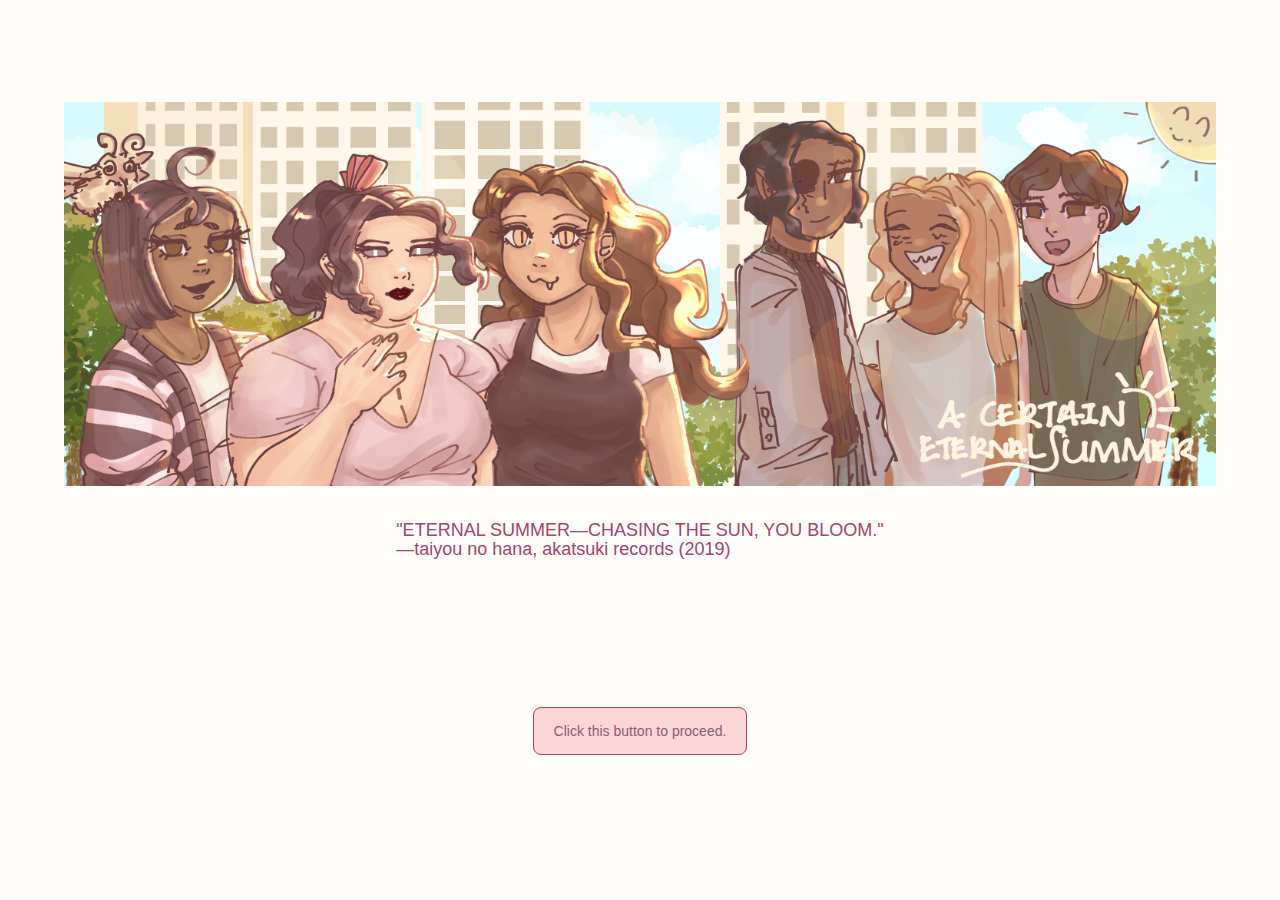
<file: index.html>
<!DOCTYPE html>
<html lang="en">

<head>
    <meta charset="UTF-8">
    <link rel="stylesheet" href="style.css">
    <script src="script.js" type="text/javascript"></script>
</head>

<body>

    <img class="keyart" src="images/KeyArt.png"
        alt="a landscape illustration of the main cast, with the sun iluminating their faces and a wind blowing through.">

    <div class="tagline">
        <div class="taglineinside">
            <p class="quote">"ETERNAL SUMMER—CHASING THE SUN, YOU BLOOM."</p>
            <p class="quotesource">—taiyou no hana, akatsuki records (2019)</p>
        </div>
    </div>

    <button class="button linkingbutton" type="button" onclick="window.location.href='characterlist.html';">Click this button to
        proceed.</button>

    <p></p>

</body>

</html>
</file>
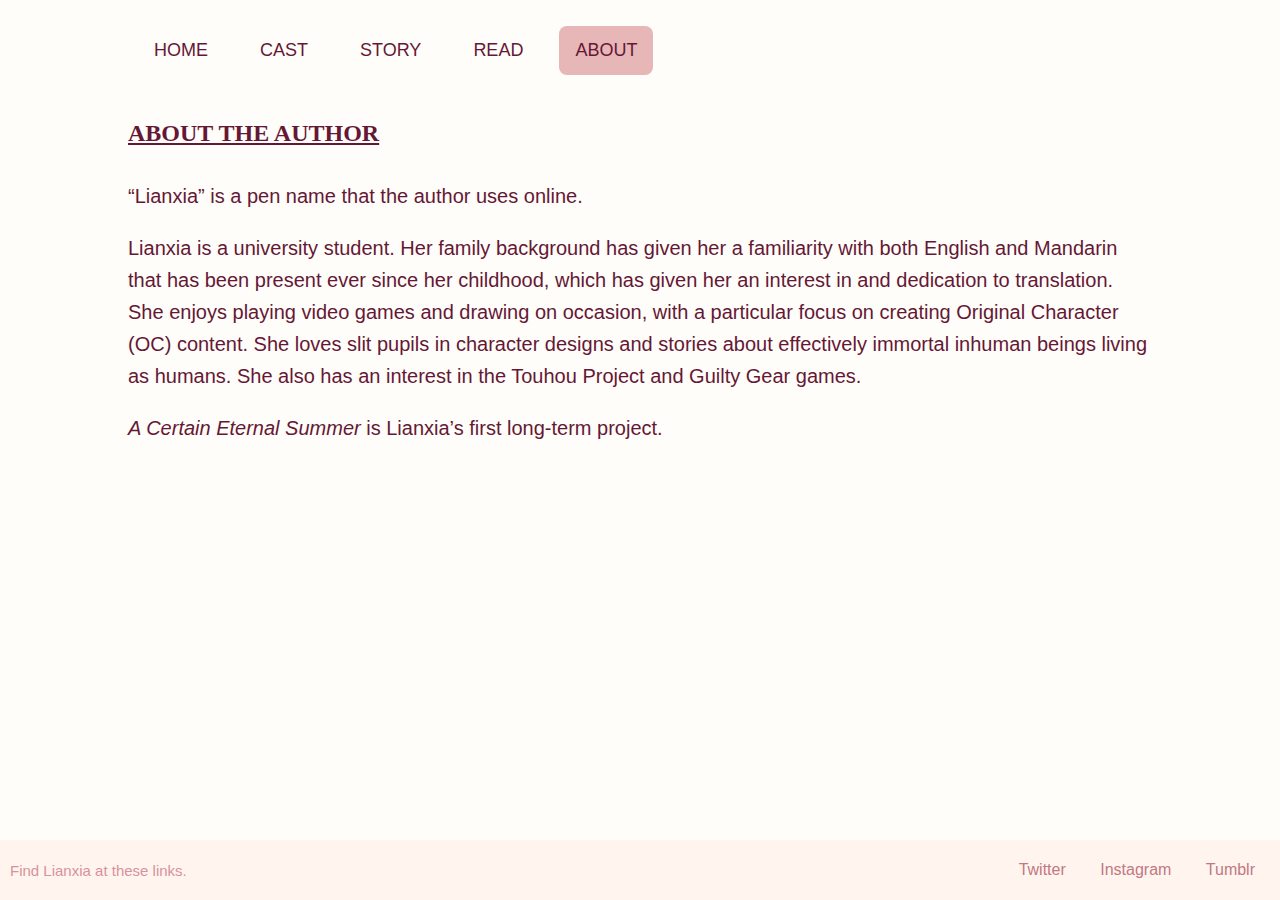
<file: aboutauthor.html>
<!DOCTYPE html>
<html lang="en">

<head>
    <meta charset="UTF-8">
    <meta name="viewport" content="width=device-width, initial-scale=1.0">
    <meta http-equiv="X-UA-Compatible" content="ie=edge">
    <link rel="stylesheet" href="style.css">
    <script src="script.js" type="text/javascript" defer></script>
</head>

<body>
    <header-component></header-component>

    <main>
        <h2>ABOUT THE AUTHOR</h2>

        <section>
            <p class="infotext">“Lianxia” is a pen name that the author uses online.</p>

            <p class="infotext">Lianxia is a university student. Her family background has given her a familiarity
                with both English and Mandarin that has been present ever since her childhood, which has given her
                an interest in and dedication to translation. She enjoys playing video games and drawing on occasion,
                with a particular focus on creating Original Character (OC) content. She loves slit pupils in character
                designs and stories about effectively immortal inhuman beings living as humans. She also has an interest
                in the Touhou Project and Guilty Gear games.</p>

            <p class="infotext"><span class="specialtext">A Certain Eternal Summer</span> is Lianxia’s
                first long-term project.</p>
        </section>
    </main>
    <footer-component></footer-component>
</body>

</html>
</file>
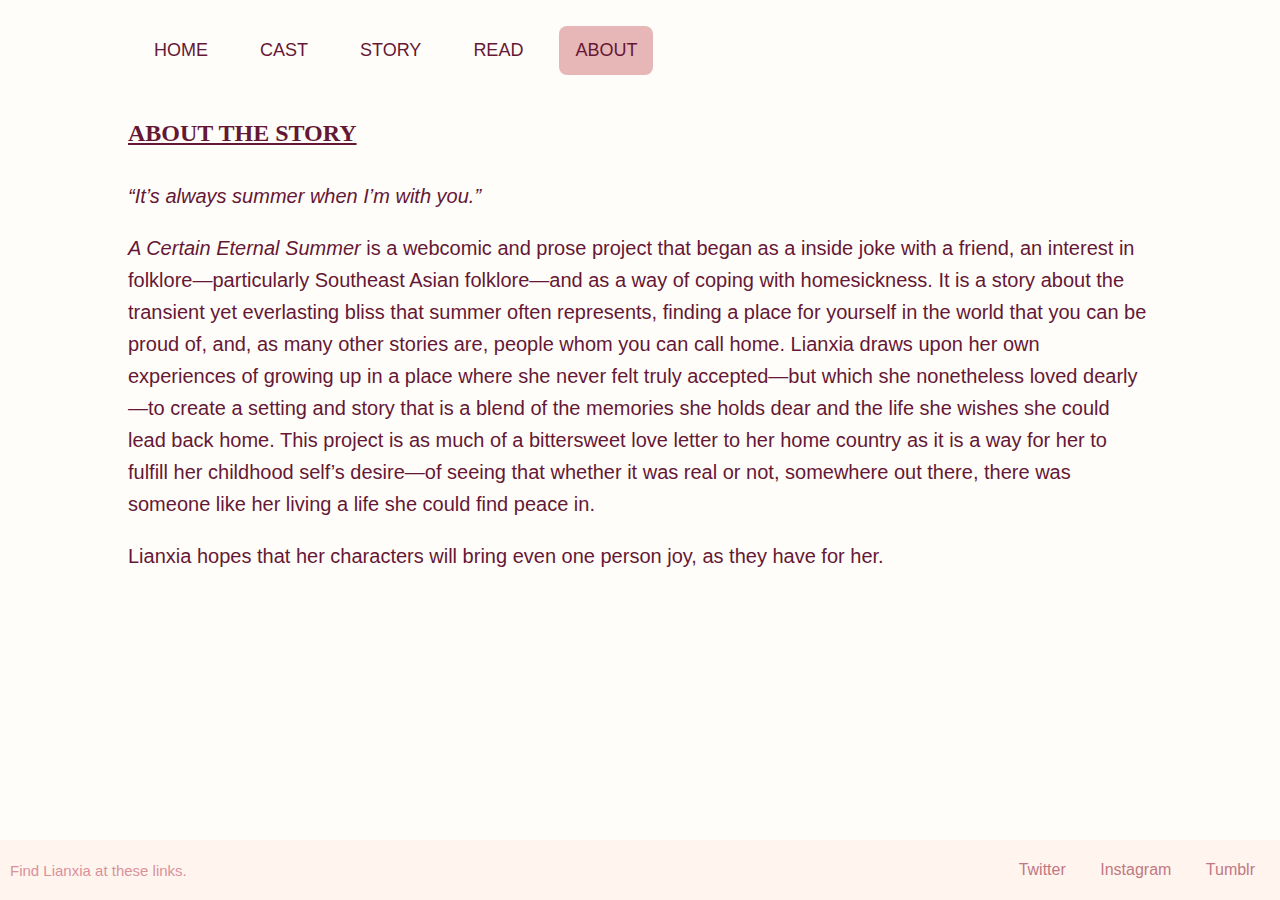
<file: aboutstory.html>
<!DOCTYPE html>
<html lang="en">

<head>
    <meta charset="UTF-8">
    <meta name="viewport" content="width=device-width, initial-scale=1.0">
    <meta http-equiv="X-UA-Compatible" content="ie=edge">
    <link rel="stylesheet" href="style.css">
    <script src="script.js" type="text/javascript" defer></script>
</head>

<body>
    <header-component></header-component>


    <main>
        <h2>ABOUT THE STORY</h2>

        <p class="infotextquote">“It’s always summer when I’m with you.”</p>

        <p class="infotext"><span class="specialtext">A Certain Eternal Summer</span> is a webcomic and prose
            project that began as a inside joke with a friend, an interest in folklore—particularly Southeast Asian
            folklore—and as a way of coping with homesickness. It is a story about the transient yet everlasting bliss
            that summer often represents, finding a place for yourself in the world that you can be proud of, and, as
            many other stories are, people whom you can call home. Lianxia draws upon her own experiences of growing up
            in a place where she never felt truly accepted—but which she nonetheless loved dearly—to create a setting
            and story that is a blend of the memories she holds dear and the life she wishes she could lead back home.
            This project is as much of a bittersweet love letter to her home country as it is a way for her to fulfill
            her childhood self’s desire—of seeing that whether it was real or not, somewhere out there, there was
            someone like her living a life she could find peace in.</p>

        <p class="infotext">Lianxia hopes that her characters will bring even one person joy, as they have for her.</p>
    </main>
    <footer-component></footer-component>
</body>

</html>
</file>
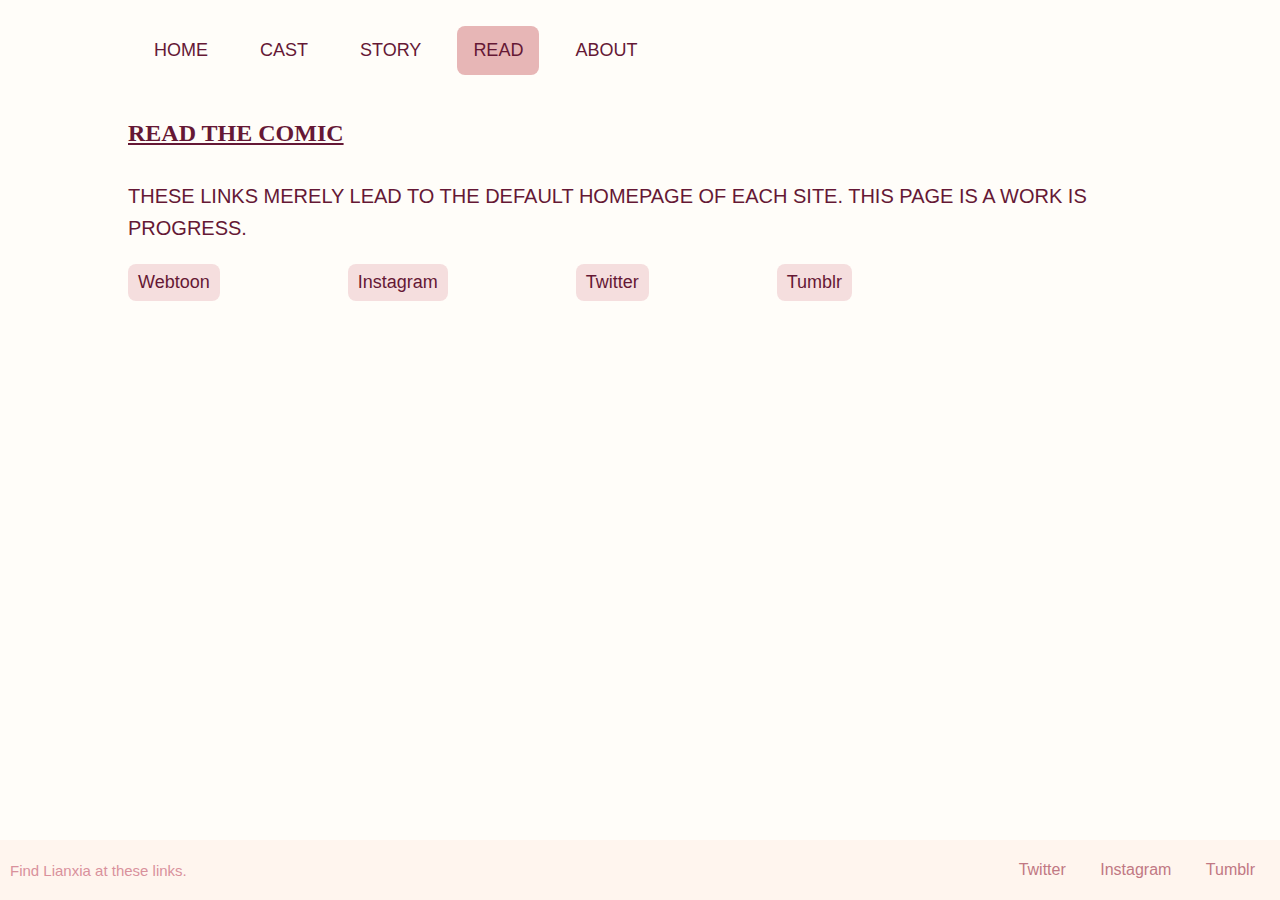
<file: read.html>
<!DOCTYPE html>
<html lang="en">

<head>
    <meta charset="UTF-8">
    <meta name="viewport" content="width=device-width, initial-scale=1.0">
    <meta http-equiv="X-UA-Compatible" content="ie=edge">
    <link rel="stylesheet" href="style.css">
    <script src="script.js" type="text/javascript" defer></script>
</head>

<body>
    <header-component></header-component>

    <main>
        <h2>READ THE COMIC</h2>
        <p class="infotext">THESE LINKS MERELY LEAD TO THE DEFAULT HOMEPAGE OF EACH SITE. THIS PAGE IS A WORK IS PROGRESS. </p>
        <ul>
            <li><a class="comiclinks" href="https://webtoon.com/">Webtoon</a></li>
            <li><a class="comiclinks" href="https://instagram.com/">Instagram</a></li>
            <li><a class="comiclinks" href="https://twitter.com/">Twitter</a></li>
            <li><a class="comiclinks" href="https://tumblr.com/">Tumblr</a></li>
          </ul>
    </main>

    <footer-component></footer-component>
</body>

</html>
</file>
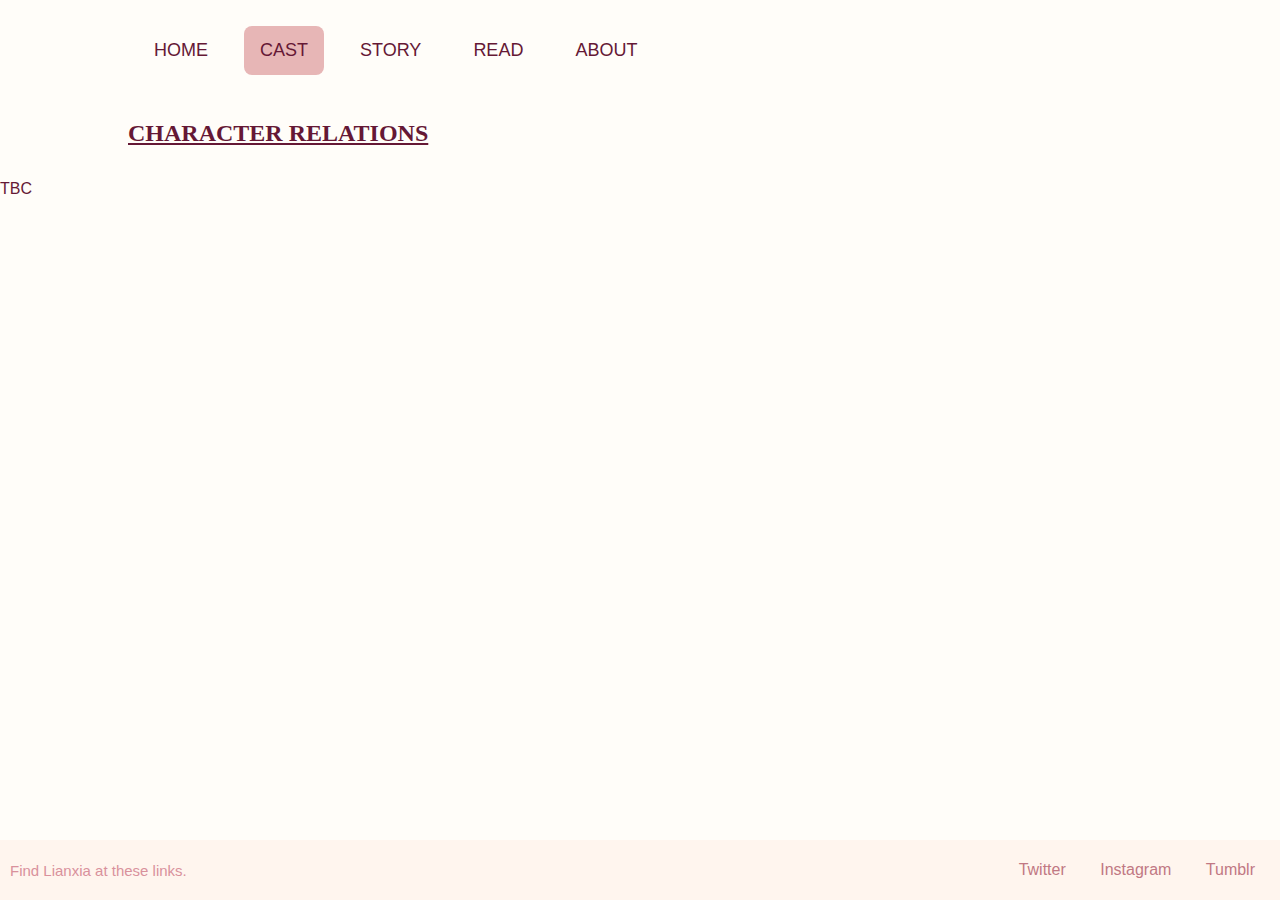
<file: relations.html>
<!DOCTYPE html>
<html lang="en">

<head>
    <meta charset="UTF-8">
    <meta name="viewport" content="width=device-width, initial-scale=1.0">
    <meta http-equiv="X-UA-Compatible" content="ie=edge">
    <link rel="stylesheet" href="style.css">
    <script src="script.js" type="text/javascript" defer></script>
</head>

<body>
    <header-component></header-component>

    <main>
        <h2>CHARACTER RELATIONS</h2>
        TBC
    </main>

    <footer-component></footer-component>

</body>

</html>
</file>
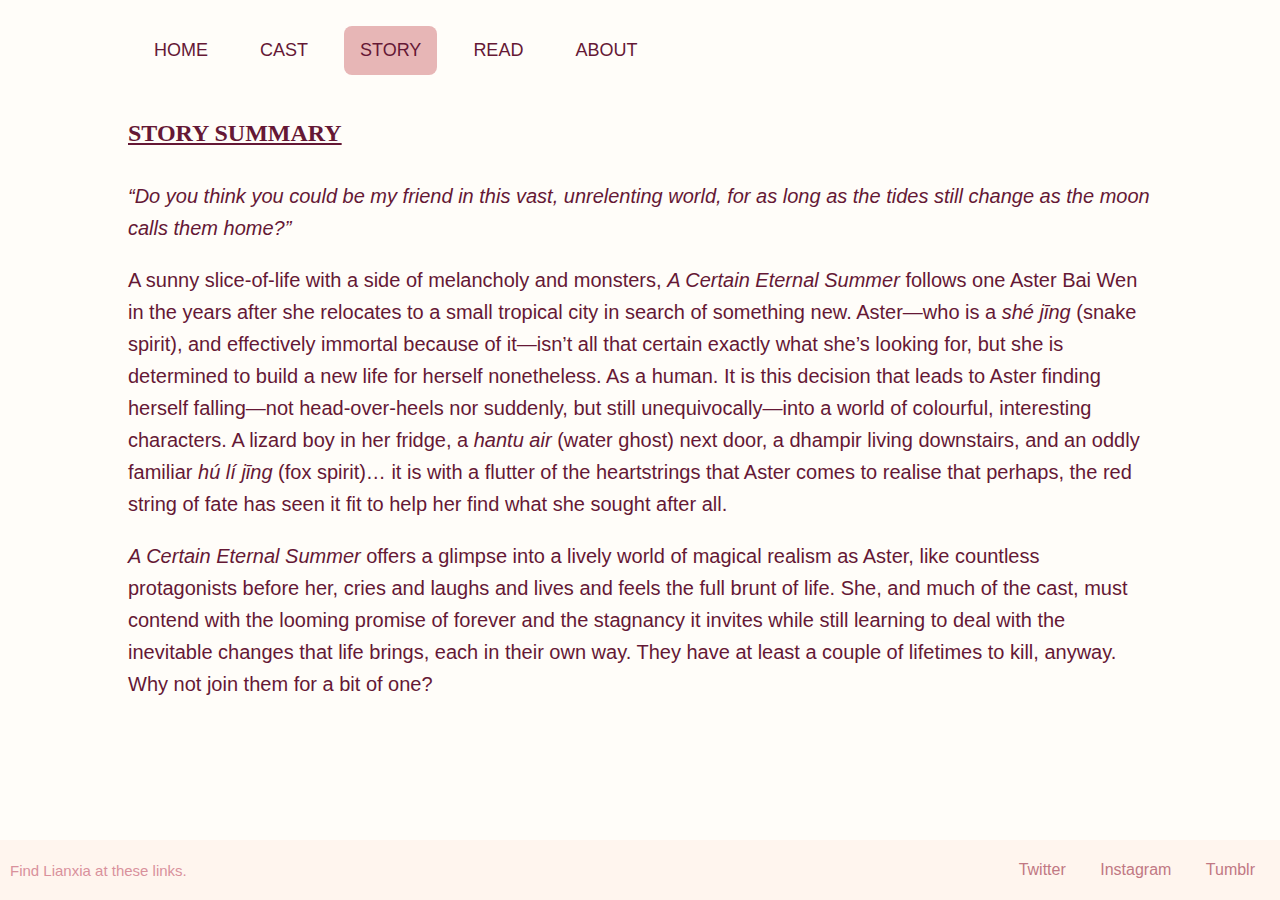
<file: storysummary.html>
<!DOCTYPE html>
<html lang="en">

<head>
    <meta charset="UTF-8">
    <meta name="viewport" content="width=device-width, initial-scale=1.0">
    <meta http-equiv="X-UA-Compatible" content="ie=edge">
    <link rel="stylesheet" href="style.css">
    <script src="script.js" type="text/javascript" defer></script>
</head>

<body>
    <header-component></header-component>

    <main>
        <h2>STORY SUMMARY</h2>
        <p class="infotextquote">
            “Do you think you could be my friend in this vast, unrelenting world, for as long as the tides still change
            as the moon calls them home?”
        </p>

        <p class="infotext">
            A sunny slice-of-life with a side of melancholy and monsters, <span class="specialtext">A Certain Eternal
                Summer</span> follows one Aster Bai Wen in the years after she relocates to a small
            tropical city in search of something new. Aster—who is a <span class="specialtext">shé jīng</span> (snake
            spirit), and effectively immortal because of it—isn’t all that certain exactly what she’s looking for, but
            she is determined to build a new life for herself nonetheless. As a human. It is this decision that leads to
            Aster finding herself falling—not head-over-heels nor suddenly, but still unequivocally—into a world of
            colourful, interesting characters. A lizard boy in her fridge, a <span class="specialtext">hantu air</span>
            (water ghost) next door, a dhampir living downstairs, and an oddly familiar <span class="specialtext">hú lí
                jīng</span> (fox spirit)… it is with a flutter of the heartstrings that Aster comes to realise that
            perhaps, the red string of fate has seen it fit to help her find what she sought after all.
        </p>

        <p class="infotext">
            <span class="specialtext">A Certain Eternal Summer</span> offers a glimpse into a lively
            world of magical realism as Aster, like countless protagonists before her, cries and laughs and lives and
            feels the full brunt of life. She, and much of the cast, must contend with the looming promise of forever
            and the stagnancy it invites while still learning to deal with the inevitable changes that life brings, each
            in their own way. They have at least a couple of lifetimes to kill, anyway. Why not join them for a bit of
            one?
        </p>
    </main>
    <footer-component></footer-component>
</body>

</html>
</file>
<file: style.css>
html, body {
  height: 100%;
}

body {
  font-family: Open Sans, Helvetica, sans-serif;
  background-color: #FFFDF9;
  color: #651835;
  display: flex;
  flex-direction: column;
  margin: 0;
}

main {
  flex: 1 0 auto;
}

article {
  flex: 1;
}

/*Styling for the headings on each page.*/
h2 {
  font-family: Lora, serif;
  text-decoration: underline;
  padding: 2% 10% 1% 10%;
}

/*Styling for the index page.*/

.keyart {
  max-width: 90%;
  padding-top: 8%;
  position: relative;
  left: 50%;
  transform: translate(-50%, 0);
  -ms-transform: translate(-50%, 0);
  -webkit-transform: translate(-50%, 0);
}

.tagline {
  text-align: center;
  color: #A14470;
  padding: 2%;
}

.tagline .taglineinside {
  display: inline-block;
  text-align: left;
}

.quote, .quotesource {
  line-height: 5%;
}

@media screen and (max-width: 400px) {
  div.tagline {
    font-size: 10px;
  }
}

@media screen and (max-width: 799px) and (min-width: 401px) {
  div.tagline {
    font-size: 13px;
  }
}

@media screen and (min-width: 800px) {
  div.tagline {
    font-size: 18px;
  }
}

.linkingbutton {
  border: solid 1px #ab416a;
  margin: auto;
  display: block;
  text-align: center;
  font-size: 14px;
  color: #8e5a72;
  background-color: #fbd6d6;
  padding: 15px 20px;
  border-radius: 8px;
  cursor: pointer;
}

.linkingbutton:hover {
  background-color: #eab1b1;
  color: #482133;
}

/*Styling for text-based pages.*/
.infotext {
  font-size: 20px;
  line-height: 160%;
  contain: layout;
  margin-left: 10%;
  margin-right: 10%;
}

.infotextquote {
  font-style: italic;
  font-size: 20px;
  line-height: 160%;
  contain: layout;
  margin: 0% 10%;
}

/*This is mostly for text that needs to be italicised. For titles and non-English words as a part of text.*/
.specialtext {
  font-style: italic;
}

/*Navbar styling. Referenced from W3Schools.*/
.navbar {
  background-color: #FFFDF9;
  overflow: hidden;
  margin-top: 2%;
  margin-left: 10%;
}

.navbar > * {
	margin: 0 10px;
}

.navbar a {
  float: left;
  display: block;
  text-align: center;
  font-size: 18px;
  color: #651835;
  padding: 14px 16px;
  text-decoration: none;
  border-radius: 8px;
}

.active {
  background-color: #e7b6b6 !important;
  color: #651835;
}

.navbar .icon {
  display: none;
}

.dropdown {
  float: left;
  overflow: hidden;
}

.dropdown .dropbutton {
  font-size: 18px;
  outline: none;
  border: none;
  color: #651835;
  padding: 14px 16px;
  background-color: inherit;
  font-family: inherit;
  margin: 0;
  border-radius: 8px;
}

.dropdown-content {
  display: none;
  position: absolute;
  background-color: #FBF9F9;
  min-width: 60px;
  z-index: 1;
}

.dropdown-content a {
  float: none;
  color: #651835;
  text-decoration: none;
  font-size: 0.98em;
  display: block;
  text-align: left;
  padding: 12px 16px;
}

.navbar a:hover,
.dropdown:hover .dropbutton {
  background-color: #f2e0dc;
}

.dropdown-content a:hover {
  background-color: #F8F0EE;

}

.dropdown:hover .dropdown-content {
  display: block;
}

@media screen and (max-width: 600px) {

  .navbar a,
  .dropdown .dropbutton {
    display: none;
  }

  .navbar a.icon {
    float: right;
    display: block;
  }
}

@media screen and (max-width: 600px) {
  .navbar.responsive {
    position: relative;
  }

  .navbar.responsive a.icon {
    position: absolute;
    right: 0;
    top: 0;
  }

  .navbar.responsive a {
    float: none;
    display: block;
    text-align: left;
  }

  .navbar.responsive .dropdown {
    float: none;
  }

  .navbar.responsive .dropdown-content {
    position: relative;
  }

  .navbar.responsive .dropdown .dropbutton {
    display: block;
    width: 100%;
    text-align: left;
  }
}

/*Footer styling.*/
footer {
  height: 60px;
  padding: 0 10px;
  list-style: none;
  display: flex;
  flex-shrink: 0;
  justify-content: space-between;
  align-items: center;
  background-color: #FFF5EE;
}

.footertext {
  color: #d9919c;
  font-size: 15px;
}

ul {
  padding: 0;
}

ul li {
  list-style: none;
  display: inline;
  color: #c17883;
}

footer a {
  margin: 0 15px;
  color: inherit;
  text-decoration: none;
}

footer a:hover {
  padding-bottom: 5px;
  box-shadow: inset 0 -2px 0 0 #564343;
}


/*Styling for the informative text that appears on the Cast List page.*/
.castpageinfo {
  font-size: 16px;
  padding-left: 10%;
  padding-right: 10%;
}

.maintext {
  font-weight: bold;
}

.castpageextras {
  text-align: center;
}

/*Toggle button on the Cast List page styling. Heavily referenced from W3Schools.*/
.switch {
  position: relative;
  display: inline-block;
  width: 40px;
  height: 24px;
}

.switchinfo {
  margin-left: 10%;
}

.switch input {
  opacity: 0;
  width: 0;
  height: 0;
}

.slider {
  position: absolute;
  cursor: pointer;
  top: 0;
  left: 0;
  right: 0;
  bottom: 0;
  background-color: #DEDEDE;
  -webkit-transition: .4s;
  transition: .4s;
}

.slider:before {
  position: absolute;
  content: "";
  height: 16px;
  width: 16px;
  left: 4px;
  bottom: 4px;
  background-color: white;
  -webkit-transition: .4s;
  transition: .4s;
}

input:checked+.slider {
  background-color: #FFDAB9;
}

input:focus+.slider {
  box-shadow: 0 0 1px #FFDAB9;
}

input:checked+.slider:before {
  -webkit-transform: translateX(16px);
  -ms-transform: translateX(16px);
  transform: translateX(16px);
}

.slider.round {
  border-radius: 34px;
}

.slider.round:before {
  border-radius: 50%;
}

/*Cast gallery styling.*/
.castgallery {
  display: flex;
  flex-wrap: wrap;
  gap: 5px;
  padding-left: 9em;
  margin-top: 30px;
}

.castgroup {
  margin: 10px;
}

.castgroup .title {
  font-family: Lora, serif;
  text-transform: uppercase;
  text-decoration: underline;
  font-size: 20px;
  margin-left: 15px;
}

.gallery .cast span {
  display: block;
}

.nonENdesc {
  font-style: italic;
}

.gallery {
  display: flex;
  gap: 5px;
  margin: 10px;
  flex-wrap: wrap;
  align-content: space-evenly;
}

.gallery img {
  cursor: pointer;
}

.cast {
  text-align: center;
  border: 1px solid lightgray;
  border-radius: 8px;
  width: 180px;
  padding: 1px;
}

.cast:hover {
  border-color: lightpink;
}

.name {
  font-weight: bold;
}

/*Styling for the pop-up box, a modal, that gives more details for each character.*/
#modal {
  display: none;
}

#modal.show {
  display: table;
}

.details {
  display: none;
  position: fixed;
  z-index: 1;
  padding-top: 100px;
  left: 0;
  top: 0;
  width: 100%;
  height: 100%;
  overflow: auto;
  background-color: rgba(0, 0, 0, 0.4);
}

/*Content displayed in the modal.*/
.details-content {
  position: relative;
  background-color: #fefefe;
  margin: auto;
  padding: 0;
  border: 3px solid #f1b7b7;
  width: 70%;
  box-shadow: 0 4px 8px 0 rgba(240, 125, 125, 0.2), 0 6px 20px 0 rgba(248, 125, 125, 0.19);
  -webkit-animation-name: animatetop;
  -webkit-animation-duration: 0.4s;
  animation-name: animatetop;
  animation-duration: 0.4s
}

@-webkit-keyframes animatetop {
  from {
    top: -300px;
    opacity: 0
  }

  to {
    top: 0;
    opacity: 1
  }
}

@keyframes animatetop {
  from {
    top: -300px;
    opacity: 0
  }

  to {
    top: 0;
    opacity: 1
  }
}

.details-header {
  background-color: #ffeeee;
  padding: 20px;
}

.details-name {
  padding: 10px;
  font-weight: bold;
  font-size: 20px;
  text-transform: uppercase;
}

.details-gender {
  padding: 2px 10px;
  font-weight: bold;
  text-transform: uppercase;
}

.details-body {
  padding: 20px 30px;
  background-color: #FFFAFA;
  min-height: 400px;
}

.biotext {
  line-height: 140%;
  font-size: 18px;
}

/*Close button for the modal.*/
.close {
  color: rgb(131, 67, 67);
  float: right;
  margin-right: 1%;
  margin-top: 1%;
  font-size: 2.5em;
  font-weight: bold;
}

.close:hover,
.close:focus {
  color: #e1aaaa;
  text-decoration: none;
  cursor: pointer;
}

/*Styling for the image on the Character Relations page.*/
.relationschart {
  max-width: 700px;
  max-height: 500px;
  margin-left: 6%;
}

/*Styling for the links on the Read page.*/
.comiclinks {
  margin-left: 10%;
  float: left;
  display: block;
  text-align: center;
  font-size: 18px;
  color: #651835;
  background-color: #f5dede;
  padding: 8px 10px;
  text-decoration: none;
  border-radius: 8px;
  
}
</file>
